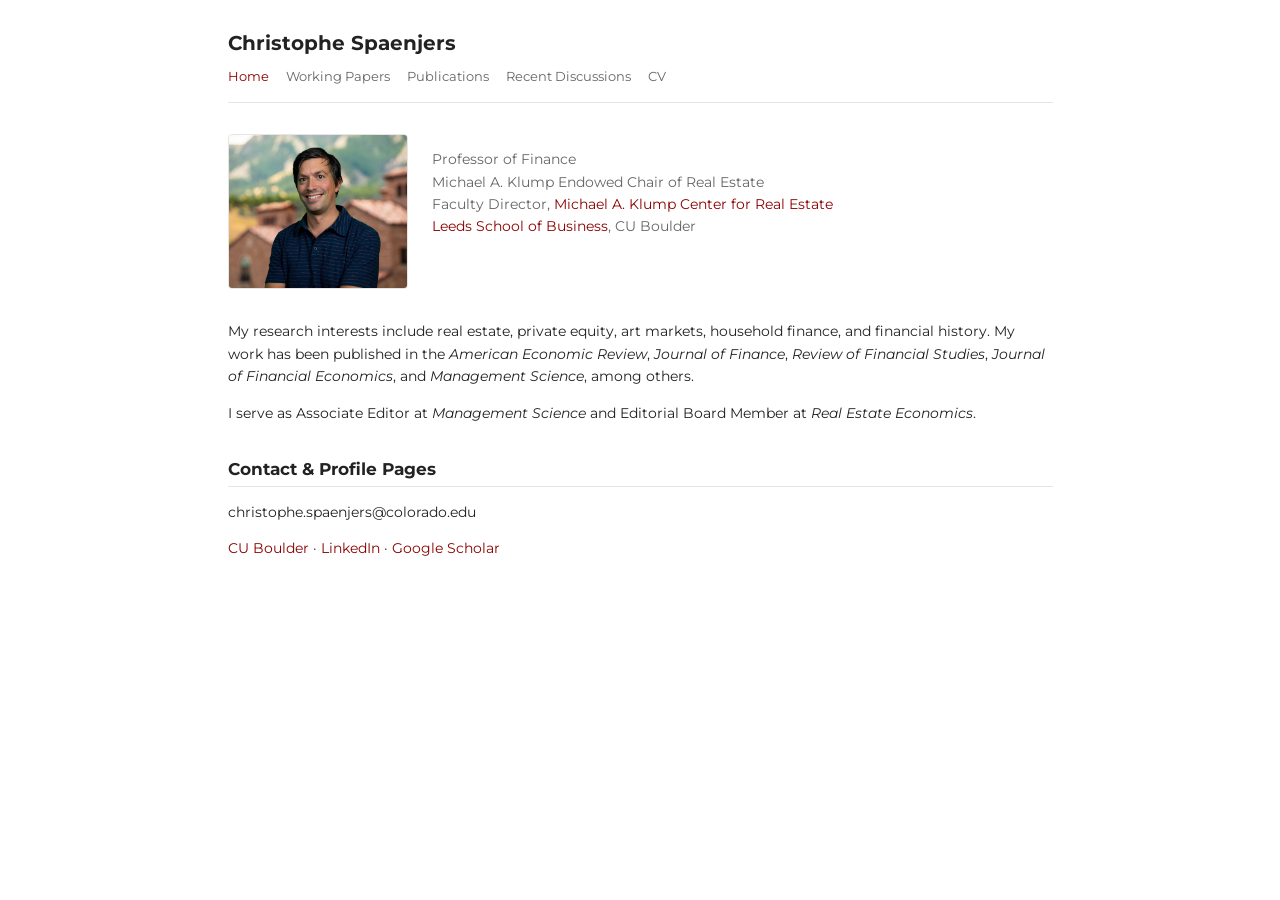
<file: index.html>
<!doctype html>
<html lang="en">
<head>
  <meta charset="utf-8">
  <meta name="viewport" content="width=device-width, initial-scale=1">
  <title>Christophe Spaenjers</title>
  <link rel="stylesheet" href="style.css?v=2">
</head>
<body>
<div class="container">

  <header class="site-header">
    <div class="site-name"><a href="index.html">Christophe Spaenjers</a></div>
    <nav class="site-nav">
      <a href="index.html" class="active">Home</a>
      <a href="working-papers.html">Working Papers</a>
      <a href="publications.html">Publications</a>
      <a href="discussions.html">Recent Discussions</a>
      <a href="cv.html">CV</a>
    </nav>
  </header>

  <section class="intro">
    <img class="profile" src="photo.jpg" alt="Christophe Spaenjers">
    <div>
    <p class="title">
      Professor of Finance<br>
      Michael A. Klump Endowed Chair of Real Estate<br>
      Faculty Director, <a href="https://www.colorado.edu/business/klump-center">Michael A. Klump Center for Real Estate</a><br>
      <a href="https://www.colorado.edu/business/">Leeds School of Business</a>, CU Boulder
    </p>
    </div>
  </section>

  <section>
    <p>
      My research interests include real estate, private equity, art markets, household finance, and financial history.
      My work has been published in the <em>American Economic Review</em>, <em>Journal of Finance</em>,
      <em>Review of Financial Studies</em>, <em>Journal of Financial Economics</em>, and
      <em>Management Science</em>, among others.
    </p>
    <p>
      I serve as Associate Editor at <em>Management Science</em> and Editorial Board Member at <em>Real Estate Economics</em>.
    </p>
  </section>

  <section>
    <h2>Contact &amp; Profile Pages</h2>
    <p>
      christophe.spaenjers@colorado.edu
    </p>
    <p>
      <a href="https://www.colorado.edu/business/leeds-directory/faculty/christophe-spaenjers" target="_blank">CU Boulder</a> &middot;
      <a href="https://www.linkedin.com/in/christophe-spaenjers-203470323/" target="_blank">LinkedIn</a> &middot;
      <a href="https://scholar.google.com/citations?user=aMoG0UkAAAAJ&hl=en" target="_blank">Google Scholar</a>
    </p>
  </section>


</div>
</body>
</html>
</file>
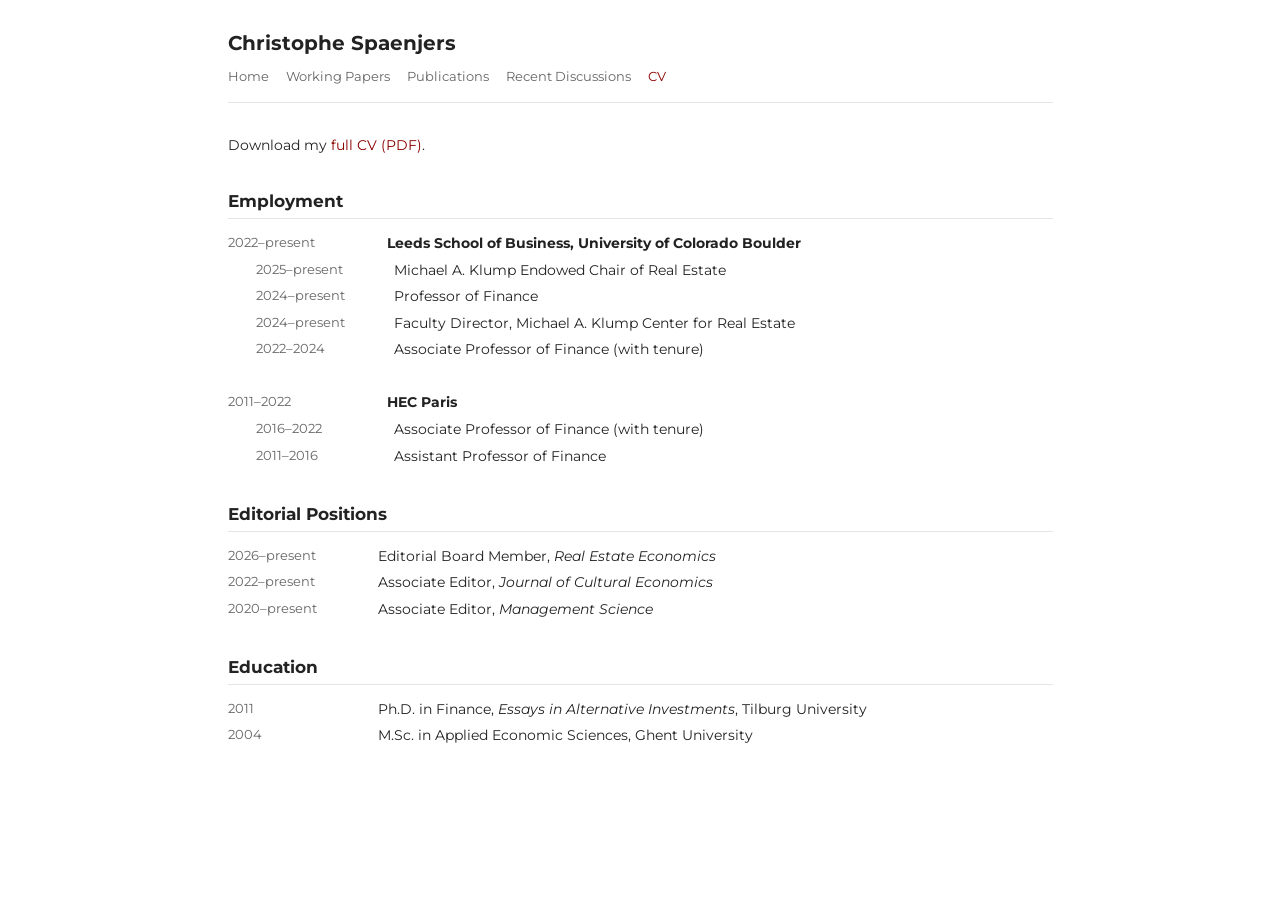
<file: cv.html>
<!doctype html>
<html lang="en">
<head>
  <meta charset="utf-8">
  <meta name="viewport" content="width=device-width, initial-scale=1">
  <title>CV — Christophe Spaenjers</title>
  <link rel="stylesheet" href="style.css?v=2">
</head>
<body>
<div class="container">

  <header class="site-header">
    <div class="site-name"><a href="index.html">Christophe Spaenjers</a></div>
    <nav class="site-nav">
      <a href="index.html">Home</a>
      <a href="working-papers.html">Working Papers</a>
      <a href="publications.html">Publications</a>
      <a href="discussions.html">Recent Discussions</a>
      <a href="cv.html" class="active">CV</a>
    </nav>
  </header>

  <section>
    <p>Download my <a href="cv/cv.pdf" target="_blank">full CV (PDF)</a>.</p>
  </section>

  <section>
    <h2>Employment</h2>
    <table class="cv-table">
      <tr>
        <td class="cv-year">2022&ndash;present</td>
        <td><strong>Leeds School of Business, University of Colorado Boulder</strong></td>
      </tr>
      <tr class="cv-detail">
        <td class="cv-year">2025&ndash;present</td>
        <td>Michael A. Klump Endowed Chair of Real Estate</td>
      </tr>
      <tr class="cv-detail">
        <td class="cv-year">2024&ndash;present</td>
        <td>Professor of Finance</td>
      </tr>
      <tr class="cv-detail">
        <td class="cv-year">2024&ndash;present</td>
        <td>Faculty Director, Michael A. Klump Center for Real Estate</td>
      </tr>
      <tr class="cv-detail">
        <td class="cv-year">2022&ndash;2024</td>
        <td>Associate Professor of Finance (with tenure)</td>
      </tr>
      <tr><td colspan="2">&nbsp;</td></tr>
      <tr>
        <td class="cv-year">2011&ndash;2022</td>
        <td><strong>HEC Paris</strong></td>
      </tr>
      <tr class="cv-detail">
        <td class="cv-year">2016&ndash;2022</td>
        <td>Associate Professor of Finance (with tenure)</td>
      </tr>
      <tr class="cv-detail">
        <td class="cv-year">2011&ndash;2016</td>
        <td>Assistant Professor of Finance</td>
      </tr>
    </table>
  </section>

  <section>
    <h2>Editorial Positions</h2>
    <table class="cv-table">
      <tr>
        <td class="cv-year">2026&ndash;present</td>
        <td>Editorial Board Member, <em>Real Estate Economics</em></td>
      </tr>
      <tr>
        <td class="cv-year">2022&ndash;present</td>
        <td>Associate Editor, <em>Journal of Cultural Economics</em></td>
      </tr>
      <tr>
        <td class="cv-year">2020&ndash;present</td>
        <td>Associate Editor, <em>Management Science</em></td>
      </tr>
    </table>
  </section>

  <section>
    <h2>Education</h2>
    <table class="cv-table">
      <tr>
        <td class="cv-year">2011</td>
        <td>Ph.D. in Finance, <em>Essays in Alternative Investments</em>, Tilburg University</td>
      </tr>
      <tr>
        <td class="cv-year">2004</td>
        <td>M.Sc. in Applied Economic Sciences, Ghent University</td>
      </tr>
    </table>
  </section>



</div>
</body>
</html>
</file>
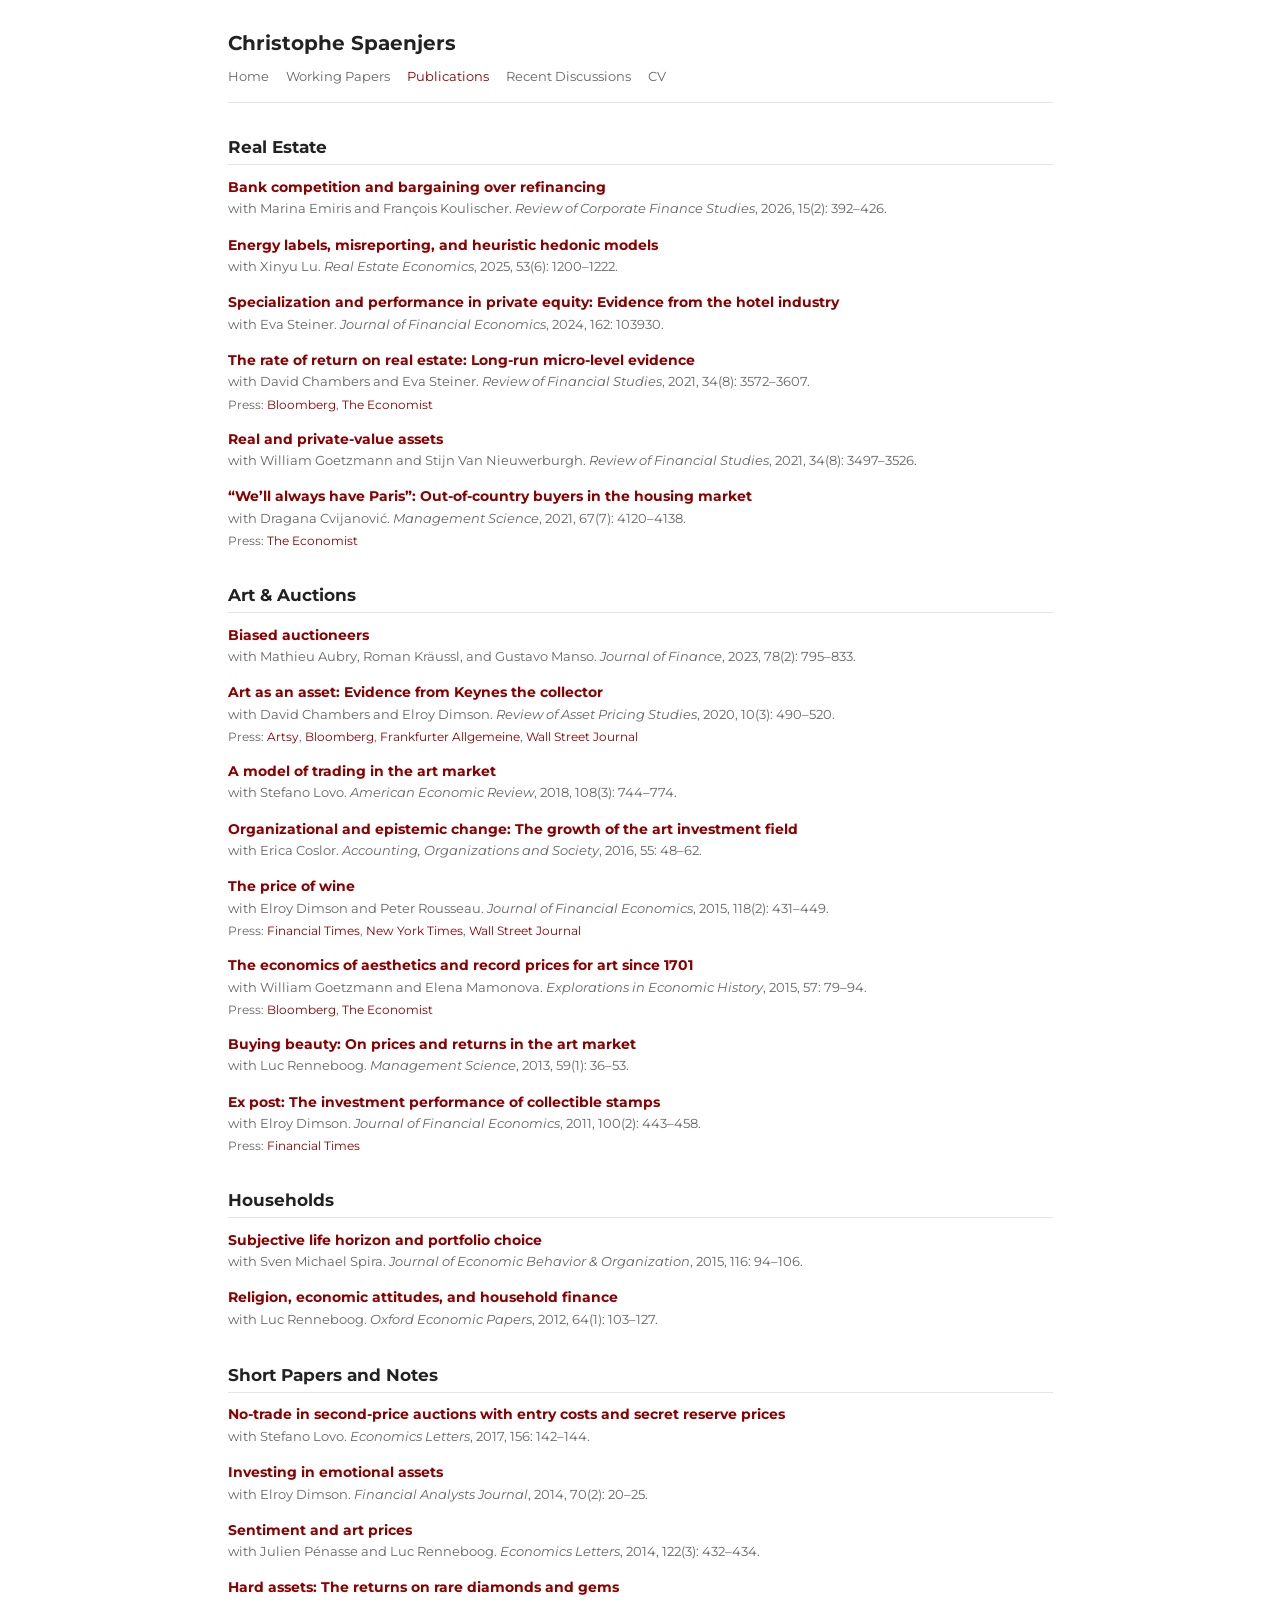
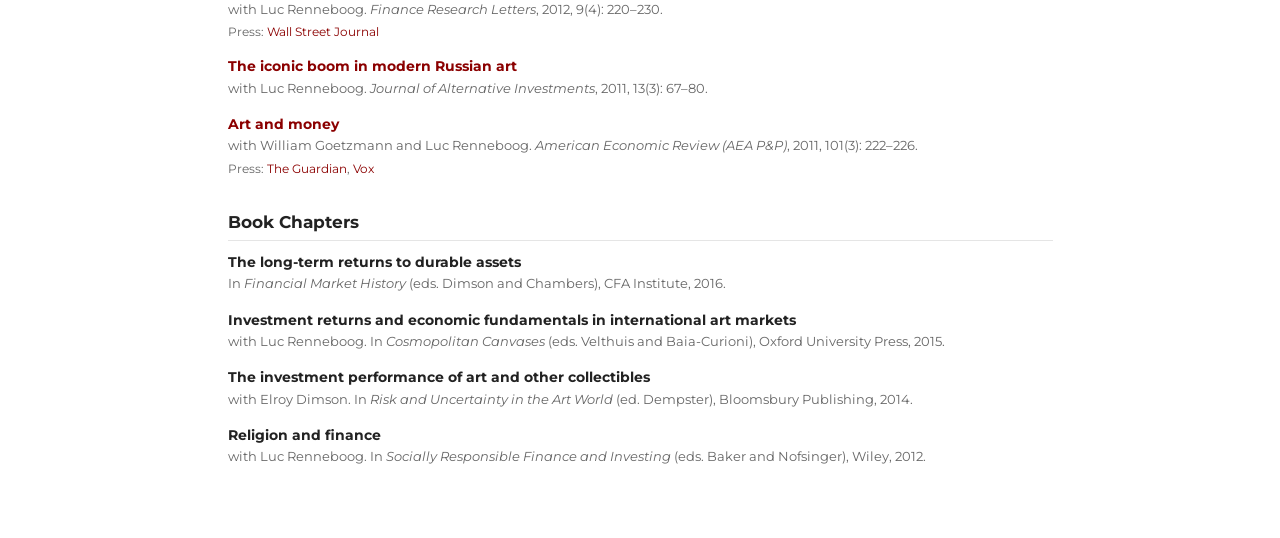
<file: publications.html>
<!doctype html>
<html lang="en">
<head>
  <meta charset="utf-8">
  <meta name="viewport" content="width=device-width, initial-scale=1">
  <title>Publications — Christophe Spaenjers</title>
  <link rel="stylesheet" href="style.css?v=2">
</head>
<body>
<div class="container">

  <header class="site-header">
    <div class="site-name"><a href="index.html">Christophe Spaenjers</a></div>
    <nav class="site-nav">
      <a href="index.html">Home</a>
      <a href="working-papers.html">Working Papers</a>
      <a href="publications.html" class="active">Publications</a>
      <a href="discussions.html">Recent Discussions</a>
      <a href="cv.html">CV</a>
    </nav>
  </header>

  <section>
    <h2>Real Estate</h2>
    <ul class="papers">
      <li>
        <div class="paper-title"><a href="https://doi.org/10.1093/rcfs/cfaf002">Bank competition and bargaining over refinancing</a></div>
        <div class="paper-meta">with Marina Emiris and Fran&ccedil;ois Koulischer. <em>Review of Corporate Finance Studies</em>, 2026, 15(2): 392&ndash;426.</div>
      </li>
      <li>
        <div class="paper-title"><a href="https://doi.org/10.1111/1540-6229.12535">Energy labels, misreporting, and heuristic hedonic models</a></div>
        <div class="paper-meta">with Xinyu Lu. <em>Real Estate Economics</em>, 2025, 53(6): 1200&ndash;1222.</div>
      </li>
      <li>
        <div class="paper-title"><a href="https://doi.org/10.1016/j.jfineco.2024.103930">Specialization and performance in private equity: Evidence from the hotel industry</a></div>
        <div class="paper-meta">with Eva Steiner. <em>Journal of Financial Economics</em>, 2024, 162: 103930.</div>
      </li>
      <li>
        <div class="paper-title"><a href="https://doi.org/10.1093/rfs/hhab028">The rate of return on real estate: Long-run micro-level evidence</a></div>
        <div class="paper-meta">with David Chambers and Eva Steiner. <em>Review of Financial Studies</em>, 2021, 34(8): 3572&ndash;3607.</div>
        <div class="paper-press">Press: <a href="https://www.bloomberg.com/opinion/articles/2021-03-17/keynes-s-theory-of-property-risk-backed-by-endowment-data">Bloomberg</a>, <a href="https://www.economist.com/finance-and-economics/2021/01/21/property-investment-some-hard-truths">The Economist</a></div>
      </li>
      <li>
        <div class="paper-title"><a href="https://doi.org/10.1093/rfs/hhab035">Real and private-value assets</a></div>
        <div class="paper-meta">with William Goetzmann and Stijn Van Nieuwerburgh. <em>Review of Financial Studies</em>, 2021, 34(8): 3497&ndash;3526.</div>
      </li>
      <li>
        <div class="paper-title"><a href="https://doi.org/10.1287/mnsc.2020.3686">&ldquo;We&rsquo;ll always have Paris&rdquo;: Out-of-country buyers in the housing market</a></div>
        <div class="paper-meta">with Dragana Cvijanovi&cacute;. <em>Management Science</em>, 2021, 67(7): 4120&ndash;4138.</div>
        <div class="paper-press">Press: <a href="https://www.economist.com/finance-and-economics/2018/11/08/why-house-prices-in-global-cities-are-falling">The Economist</a></div>
      </li>
    </ul>
  </section>

  <section>
    <h2>Art &amp; Auctions</h2>
    <ul class="papers">
      <li>
        <div class="paper-title"><a href="https://doi.org/10.1111/jofi.13203">Biased auctioneers</a></div>
        <div class="paper-meta">with Mathieu Aubry, Roman Kr&auml;ussl, and Gustavo Manso. <em>Journal of Finance</em>, 2023, 78(2): 795&ndash;833.</div>
      </li>
      <li>
        <div class="paper-title"><a href="https://doi.org/10.1093/rapstu/raaa001">Art as an asset: Evidence from Keynes the collector</a></div>
        <div class="paper-meta">with David Chambers and Elroy Dimson. <em>Review of Asset Pricing Studies</em>, 2020, 10(3): 490&ndash;520.</div>
        <div class="paper-press">Press: <a href="https://www.artsy.net/article/artsy-editorial-keyness-art-collection-art-investing-lottery">Artsy</a>, <a href="https://www.bloomberg.com/opinion/articles/2020-02-06/invest-in-art-or-stocks-keynes-has-answer-with-degas-and-seurat">Bloomberg</a>, <a href="http://blogs.faz.net/fazit/2015/10/14/der-unbekannte-keynes-gemaelde-fuer-70-millionen-pfund-6686/">Frankfurter Allgemeine</a>, <a href="https://blogs.wsj.com/moneybeat/2018/03/30/what-it-takes-to-build-a-100-million-art-collection/">Wall Street Journal</a></div>
      </li>
      <li>
        <div class="paper-title"><a href="https://doi.org/10.1257/aer.20160522">A model of trading in the art market</a></div>
        <div class="paper-meta">with Stefano Lovo. <em>American Economic Review</em>, 2018, 108(3): 744&ndash;774.</div>
      </li>
      <li>
        <div class="paper-title"><a href="https://doi.org/10.1016/j.aos.2016.09.003">Organizational and epistemic change: The growth of the art investment field</a></div>
        <div class="paper-meta">with Erica Coslor. <em>Accounting, Organizations and Society</em>, 2016, 55: 48&ndash;62.</div>
      </li>
      <li>
        <div class="paper-title"><a href="https://doi.org/10.1016/j.jfineco.2015.08.005">The price of wine</a></div>
        <div class="paper-meta">with Elroy Dimson and Peter Rousseau. <em>Journal of Financial Economics</em>, 2015, 118(2): 431&ndash;449.</div>
        <div class="paper-press">Press: <a href="https://www.ft.com/content/e0851c88-9f28-11e5-beba-5e33e2b79e46">Financial Times</a>, <a href="https://www.nytimes.com/2014/05/17/your-money/some-wines-are-worth-not-drinking.html">New York Times</a>, <a href="https://www.wsj.com/articles/investing-in-wine-sip-dont-gulp-1401486536">Wall Street Journal</a></div>
      </li>
      <li>
        <div class="paper-title"><a href="https://doi.org/10.1016/j.eeh.2015.03.003">The economics of aesthetics and record prices for art since 1701</a></div>
        <div class="paper-meta">with William Goetzmann and Elena Mamonova. <em>Explorations in Economic History</em>, 2015, 57: 79&ndash;94.</div>
        <div class="paper-press">Press: <a href="https://www.bloomberg.com/view/articles/2014-10-14/how-austria-lost-out-on-a-great-art-deal">Bloomberg</a>, <a href="https://www.economist.com/blogs/graphicdetail/2014/09/daily-chart-7?fsrc=scn/tw_ec/study_of_money">The Economist</a></div>
      </li>
      <li>
        <div class="paper-title"><a href="https://doi.org/10.1287/mnsc.1120.1580">Buying beauty: On prices and returns in the art market</a></div>
        <div class="paper-meta">with Luc Renneboog. <em>Management Science</em>, 2013, 59(1): 36&ndash;53.</div>
      </li>
      <li>
        <div class="paper-title"><a href="https://doi.org/10.1016/j.jfineco.2010.12.005">Ex post: The investment performance of collectible stamps</a></div>
        <div class="paper-meta">with Elroy Dimson. <em>Journal of Financial Economics</em>, 2011, 100(2): 443&ndash;458.</div>
        <div class="paper-press">Press: <a href="https://www.ft.com/content/d31fb6fa-cc85-11df-a6c7-00144feab49a">Financial Times</a></div>
      </li>
    </ul>
  </section>

  <section>
    <h2>Households</h2>
    <ul class="papers">
      <li>
        <div class="paper-title"><a href="https://doi.org/10.1016/j.jebo.2015.04.006">Subjective life horizon and portfolio choice</a></div>
        <div class="paper-meta">with Sven Michael Spira. <em>Journal of Economic Behavior &amp; Organization</em>, 2015, 116: 94&ndash;106.</div>
      </li>
      <li>
        <div class="paper-title"><a href="https://doi.org/10.1093/oep/gpr025">Religion, economic attitudes, and household finance</a></div>
        <div class="paper-meta">with Luc Renneboog. <em>Oxford Economic Papers</em>, 2012, 64(1): 103&ndash;127.</div>
      </li>
    </ul>
  </section>

  <section>
    <h2>Short Papers and Notes</h2>
    <ul class="papers">
      <li>
        <div class="paper-title"><a href="https://doi.org/10.1016/j.econlet.2017.04.022">No-trade in second-price auctions with entry costs and secret reserve prices</a></div>
        <div class="paper-meta">with Stefano Lovo. <em>Economics Letters</em>, 2017, 156: 142&ndash;144.</div>
      </li>
      <li>
        <div class="paper-title"><a href="https://doi.org/10.2469/faj.v70.n2.8">Investing in emotional assets</a></div>
        <div class="paper-meta">with Elroy Dimson. <em>Financial Analysts Journal</em>, 2014, 70(2): 20&ndash;25.</div>
      </li>
      <li>
        <div class="paper-title"><a href="https://doi.org/10.1016/j.econlet.2014.01.008">Sentiment and art prices</a></div>
        <div class="paper-meta">with Julien P&eacute;nasse and Luc Renneboog. <em>Economics Letters</em>, 2014, 122(3): 432&ndash;434.</div>
      </li>
      <li>
        <div class="paper-title"><a href="https://doi.org/10.1016/j.frl.2012.07.003">Hard assets: The returns on rare diamonds and gems</a></div>
        <div class="paper-meta">with Luc Renneboog. <em>Finance Research Letters</em>, 2012, 9(4): 220&ndash;230.</div>
        <div class="paper-press">Press: <a href="https://blogs.wsj.com/totalreturn/2012/10/24/investing-in-diamonds-the-clear-cut-truth/">Wall Street Journal</a></div>
      </li>
      <li>
        <div class="paper-title"><a href="https://doi.org/10.3905/jai.2011.13.3.067">The iconic boom in modern Russian art</a></div>
        <div class="paper-meta">with Luc Renneboog. <em>Journal of Alternative Investments</em>, 2011, 13(3): 67&ndash;80.</div>
      </li>
      <li>
        <div class="paper-title"><a href="https://doi.org/10.1257/aer.101.3.222">Art and money</a></div>
        <div class="paper-meta">with William Goetzmann and Luc Renneboog. <em>American Economic Review (AEA P&amp;P)</em>, 2011, 101(3): 222&ndash;226.</div>
        <div class="paper-press">Press: <a href="https://www.theguardian.com/artanddesign/2015/dec/04/art-basel-miami-beach-has-inequality-invaded-the-art-world">The Guardian</a>, <a href="https://www.vox.com/2014/5/5/5681918/one-winner-from-inequality-artists">Vox</a></div>
      </li>
    </ul>
  </section>

  <section>
    <h2>Book Chapters</h2>
    <ul class="papers">
      <li>
        <div class="paper-title">The long-term returns to durable assets</div>
        <div class="paper-meta">In <em>Financial Market History</em> (eds. Dimson and Chambers), CFA Institute, 2016.</div>
      </li>
      <li>
        <div class="paper-title">Investment returns and economic fundamentals in international art markets</div>
        <div class="paper-meta">with Luc Renneboog. In <em>Cosmopolitan Canvases</em> (eds. Velthuis and Baia-Curioni), Oxford University Press, 2015.</div>
      </li>
      <li>
        <div class="paper-title">The investment performance of art and other collectibles</div>
        <div class="paper-meta">with Elroy Dimson. In <em>Risk and Uncertainty in the Art World</em> (ed. Dempster), Bloomsbury Publishing, 2014.</div>
      </li>
      <li>
        <div class="paper-title">Religion and finance</div>
        <div class="paper-meta">with Luc Renneboog. In <em>Socially Responsible Finance and Investing</em> (eds. Baker and Nofsinger), Wiley, 2012.</div>
      </li>
    </ul>
  </section>


</div>
<script>document.querySelectorAll('.papers a').forEach(a => a.target = '_blank');</script>
</body>
</html>
</file>
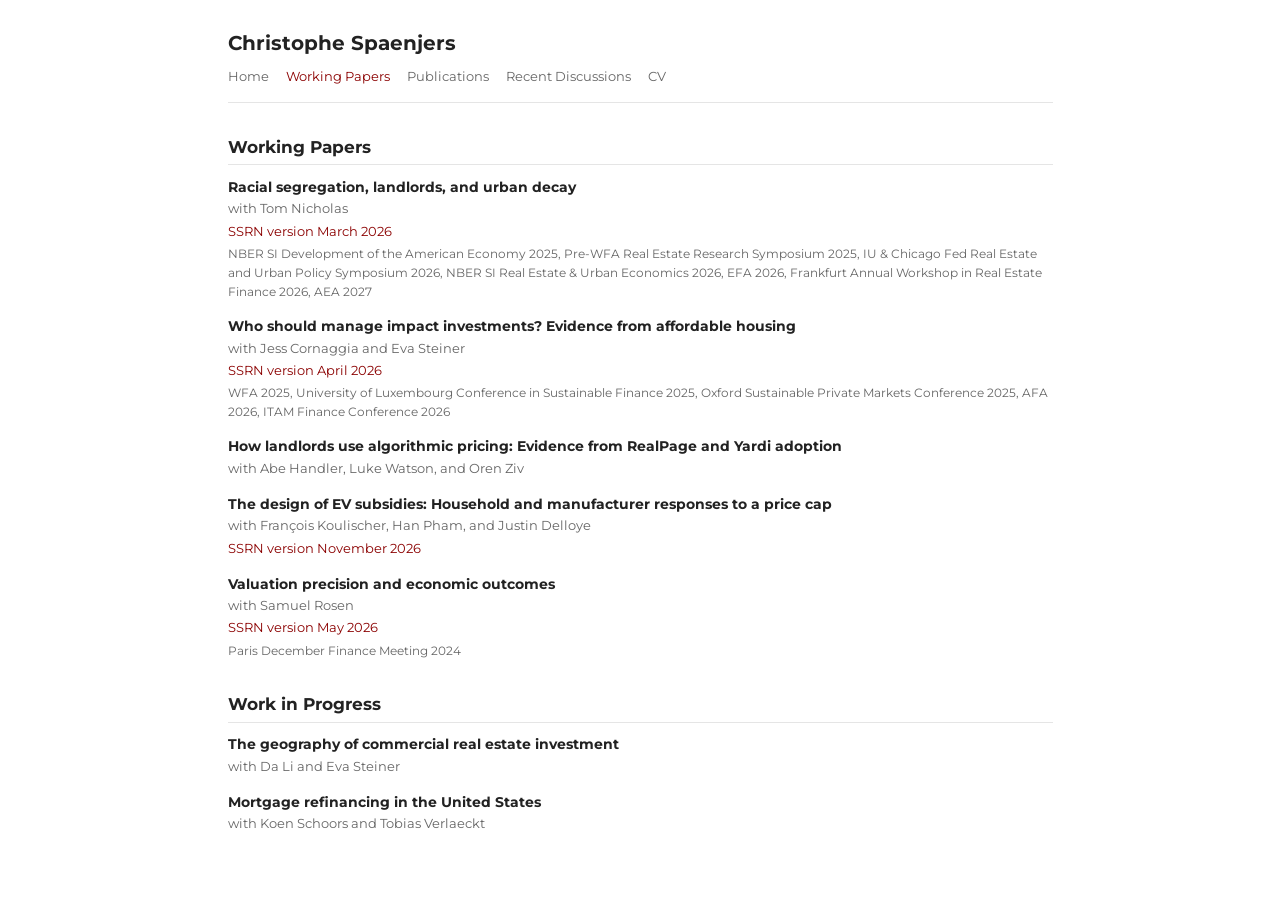
<file: working-papers.html>
<!doctype html>
<html lang="en">
<head>
  <meta charset="utf-8">
  <meta name="viewport" content="width=device-width, initial-scale=1">
  <title>Working Papers — Christophe Spaenjers</title>
  <link rel="stylesheet" href="style.css?v=2">
</head>
<body>
<div class="container">

  <header class="site-header">
    <div class="site-name"><a href="index.html">Christophe Spaenjers</a></div>
    <nav class="site-nav">
      <a href="index.html">Home</a>
      <a href="working-papers.html" class="active">Working Papers</a>
      <a href="publications.html">Publications</a>
      <a href="discussions.html">Recent Discussions</a>
      <a href="cv.html">CV</a>
    </nav>
  </header>

  <section>
    <h2>Working Papers</h2>
    <ul class="papers">
      <li>
        <div class="paper-title">Racial segregation, landlords, and urban decay</div>
        <div class="paper-meta">with Tom Nicholas</div>
        <div class="paper-links">
          <a href="https://papers.ssrn.com/sol3/papers.cfm?abstract_id=5168640">SSRN version March 2026</a>
        </div>
        <div class="paper-conferences">NBER SI Development of the American Economy 2025, Pre-WFA Real Estate Research Symposium 2025, IU &amp; Chicago Fed Real Estate and Urban Policy Symposium 2026, NBER SI Real Estate &amp; Urban Economics 2026, EFA 2026, Frankfurt Annual Workshop in Real Estate Finance 2026, AEA 2027</div>
      </li>
      <li>
        <div class="paper-title">Who should manage impact investments? Evidence from affordable housing</div>
        <div class="paper-meta">with Jess Cornaggia and Eva Steiner</div>
        <div class="paper-links">
          <a href="https://papers.ssrn.com/sol3/papers.cfm?abstract_id=4874577">SSRN version April 2026</a>
        </div>
        <div class="paper-conferences">WFA 2025, University of Luxembourg Conference in Sustainable Finance 2025, Oxford Sustainable Private Markets Conference 2025, AFA 2026, ITAM Finance Conference 2026</div>
      </li>
      <li>
        <div class="paper-title">How landlords use algorithmic pricing: Evidence from RealPage and Yardi adoption</div>
        <div class="paper-meta">with Abe Handler, Luke Watson, and Oren Ziv</div>
      </li>
      <li>
        <div class="paper-title">The design of EV subsidies: Household and manufacturer responses to a price cap</div>
        <div class="paper-meta">with Fran&ccedil;ois Koulischer, Han Pham, and Justin Delloye</div>
        <div class="paper-links">
          <a href="https://ssrn.com/abstract=7720058">SSRN version November 2026</a>
        </div>
      </li>
      <li>
        <div class="paper-title">Valuation precision and economic outcomes</div>
        <div class="paper-meta">with Samuel Rosen</div>
        <div class="paper-links">
          <a href="https://papers.ssrn.com/sol3/papers.cfm?abstract_id=5007093">SSRN version May 2026</a>
        </div>
        <div class="paper-conferences">Paris December Finance Meeting 2024</div>
      </li>
    </ul>
  </section>

  <section>
    <h2>Work in Progress</h2>
    <ul class="papers">
      <li>
        <div class="paper-title">The geography of commercial real estate investment</div>
        <div class="paper-meta">with Da Li and Eva Steiner</div>
      </li>
      <li>
        <div class="paper-title">Mortgage refinancing in the United States</div>
        <div class="paper-meta">with Koen Schoors and Tobias Verlaeckt</div>
      </li>
    </ul>
  </section>


</div>
<script>document.querySelectorAll('.papers a').forEach(a => a.target = '_blank');</script>
</body>
</html>
</file>
<file: style.css>
@import url('https://fonts.googleapis.com/css2?family=Montserrat:ital,wght@0,400;0,600;0,700;1,400&display=swap');

/* Clean academic style */
:root {
  --text: #222;
  --muted: #666;
  --link: #8b0000;
  --link-hover: #b22222;
  --border: #e5e5e5;
  --bg: #ffffff;
  --max-width: 860px;
}

* { box-sizing: border-box; }

html, body {
  margin: 0;
  padding: 0;
  background: var(--bg);
  color: var(--text);
  font-family: "Montserrat", "Helvetica Neue", Helvetica, Arial, sans-serif;
  font-size: 14px;
  line-height: 1.6;
}

.container {
  max-width: var(--max-width);
  margin: 0 auto;
  padding: 2rem 1.25rem 4rem;
}

a {
  color: var(--link);
  text-decoration: none;
}
a:hover { color: var(--link-hover); text-decoration: underline; }

/* Header / nav */
header.site-header {
  border-bottom: 1px solid var(--border);
  margin-bottom: 2rem;
  padding-bottom: 1rem;
}
.site-name {
  font-size: 1.4rem;
  font-weight: bold;
  color: var(--text);
}
.site-name a { color: inherit; text-decoration: none; }

nav.site-nav {
  margin-top: 0.5rem;
  font-size: 0.95rem;
}
nav.site-nav a {
  margin-right: 1rem;
  color: var(--muted);
}
nav.site-nav a.active,
nav.site-nav a:hover {
  color: var(--link);
}

/* Home / intro layout */
.intro {
  display: grid;
  grid-template-columns: 180px 1fr;
  gap: 1.75rem;
  align-items: start;
  margin-bottom: 2rem;
}
.intro img.profile {
  width: 180px;
  height: auto;
  border-radius: 4px;
  border: 1px solid var(--border);
}
.intro h1 {
  margin: 0 0 0.25rem 0;
  font-size: 1.5rem;
}
.intro .title {
  color: var(--muted);
  margin-bottom: 0.75rem;
}

/* Sections */
section { margin-top: 2.25rem; }
section h2 {
  font-size: 1.2rem;
  border-bottom: 1px solid var(--border);
  padding-bottom: 0.25rem;
  margin-bottom: 0.75rem;
}
section h3 {
  font-size: 1rem;
  margin-top: 1.25rem;
  margin-bottom: 0.5rem;
  color: var(--muted);
  font-weight: normal;
}

ul.papers {
  list-style: none;
  padding: 0;
  margin: 0;
}
ul.papers li {
  margin-bottom: 1rem;
  padding-left: 0;
}
ul.papers .paper-title {
  font-weight: bold;
}
ul.papers .paper-meta {
  color: var(--muted);
  font-size: 0.95rem;
}
ul.papers .paper-conferences {
  color: var(--muted);
  font-size: 0.85rem;
  margin-top: 0.15rem;
}
ul.papers .paper-press {
  color: var(--muted);
  font-size: 0.85rem;
  margin-top: 0.15rem;
}
ul.papers .paper-links {
  font-size: 0.9rem;
  margin-top: 0.15rem;
}

table.cv-table {
  width: 100%;
  border-collapse: collapse;
}
table.cv-table td {
  padding: 0.15rem 0;
  vertical-align: top;
}
table.cv-table .cv-year {
  width: 150px;
  padding-right: 3rem;
  color: var(--muted);
  white-space: nowrap;
  font-size: 0.95rem;
}
table.cv-table .cv-detail td:first-child {
  padding-left: 2rem;
}
table.cv-table .cv-detail td:last-child {
  padding-left: 0.5rem;
}

footer.site-footer {
  margin-top: 4rem;
  padding-top: 1rem;
  border-top: 1px solid var(--border);
  color: var(--muted);
  font-size: 0.85rem;
  text-align: center;
}

@media (max-width: 600px) {
  .intro {
    grid-template-columns: 1fr;
  }
  .intro img.profile {
    width: 140px;
  }
}
</file>
